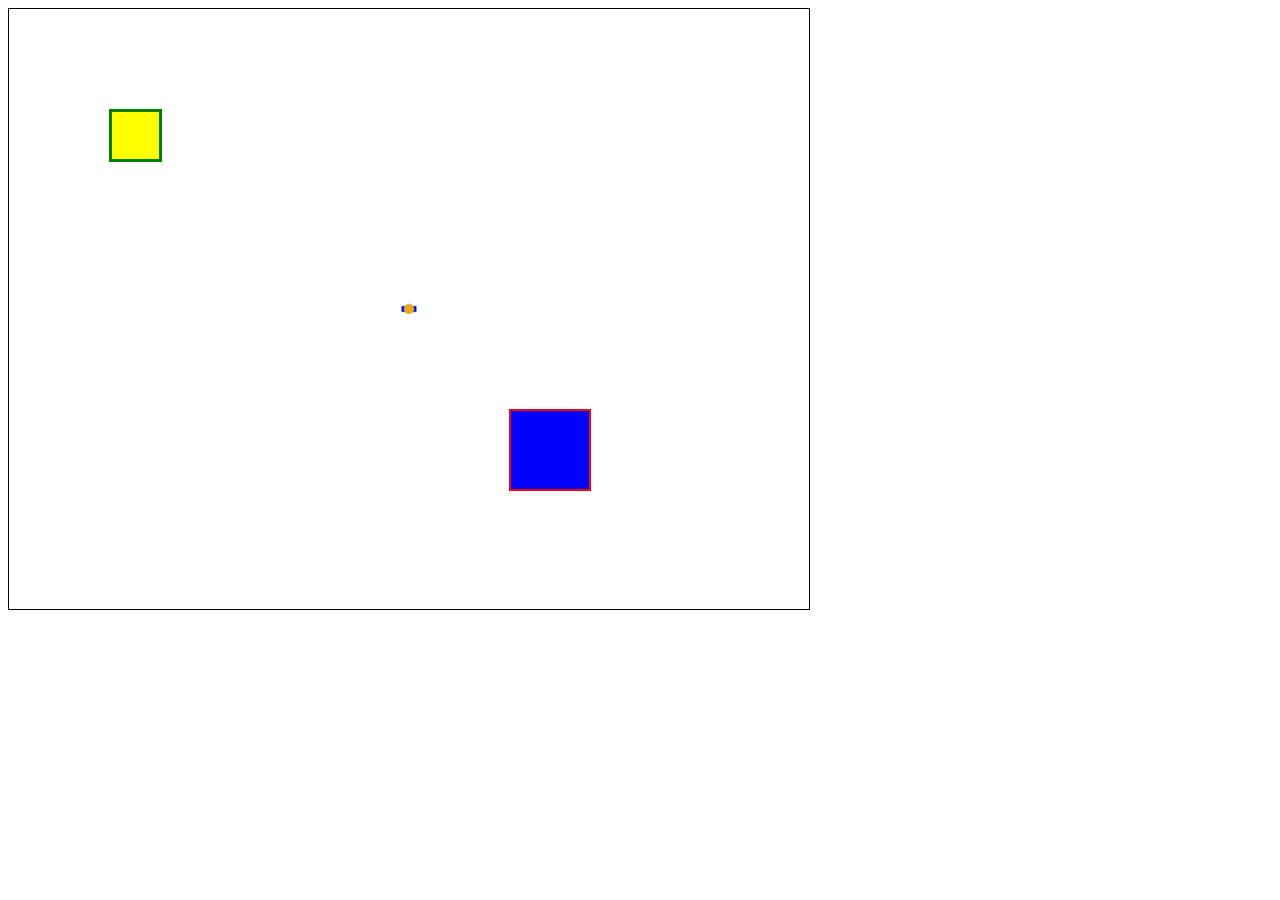
<file: index.html>
<!DOCTYPE html>
<html>
<head>
	<script type="text/javascript" src="https://code.jquery.com/jquery-2.1.1.js"></script>
	<script type="text/javascript" src="js/fabric.js"></script>
	<script type="text/javascript" src="js/math.js"></script>
	<script type="text/javascript" src="js/main.js"></script>
	<script type="text/javascript" src="js/levels.js"></script>
	<link rel="stylesheet" type="text/css" href="css/style.css">
	<title>The Game</title>
</head>
<body>
	<div class="main">
		<canvas id="c"></canvas>
	</div>
</body>
</html>
</file>
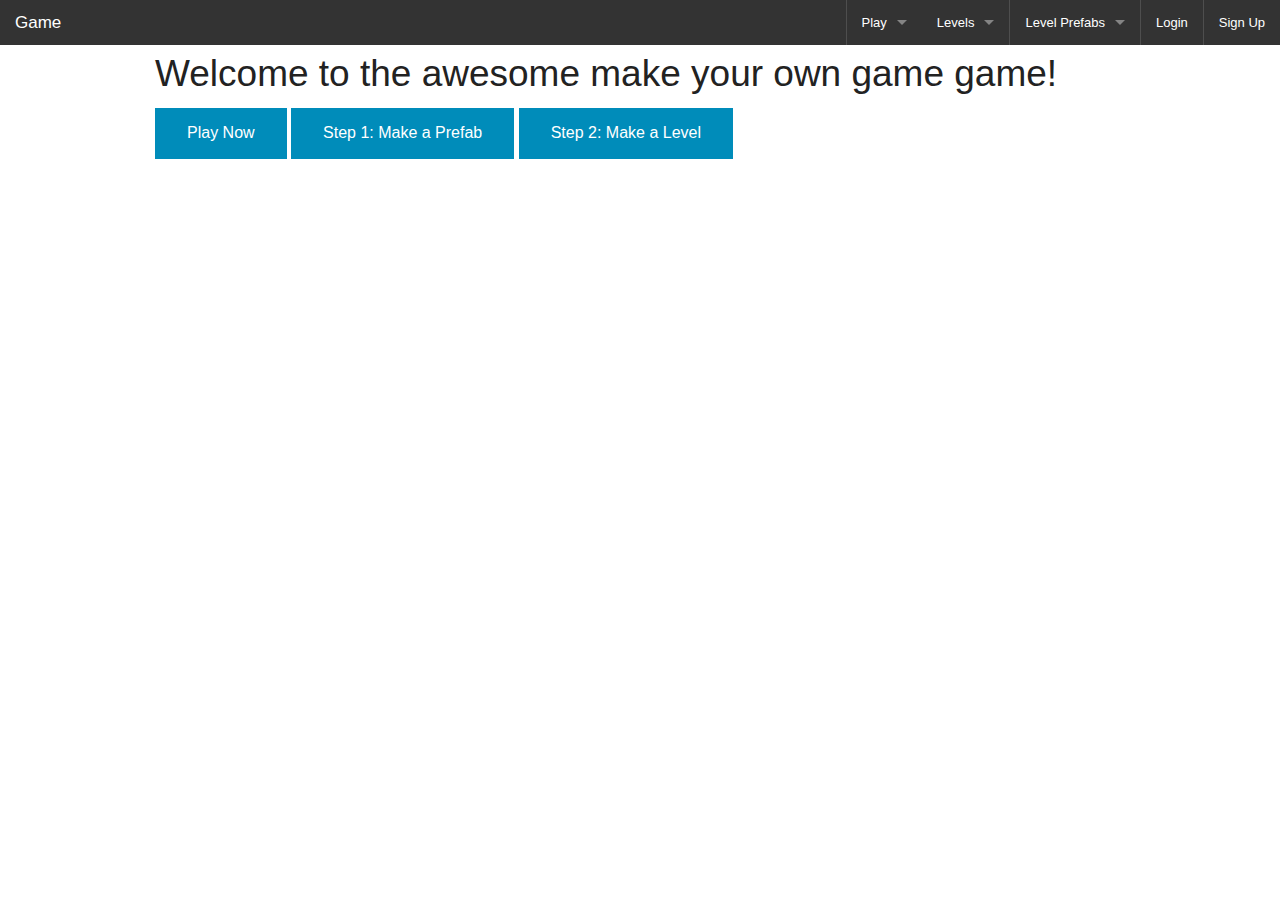
<file: Game/index.html>
<!DOCTYPE html>
<html>
  <head>
    <link rel="stylesheet" href="css/style.css">
    <link rel="stylesheet" href="js/lib/foundation/css/foundation.min.css" />
    <link rel="stylesheet" href="js/lib/font-awesome/css/font-awesome.css" />
    <link rel="stylesheet" href="js/lib/durandal/css/durandal.css" />
    <link rel="stylesheet" href="js/lib/jquery-modal/jquery.modal.css">
    <link href='http://fonts.googleapis.com/css?family=Luckiest+Guy' rel='stylesheet' type='text/css'>
  </head>
  <body>
    <div id="applicationHost"></div>
    <script src="js/lib/require/require.js" data-main="main"></script>
  </body>
</html>
</file>
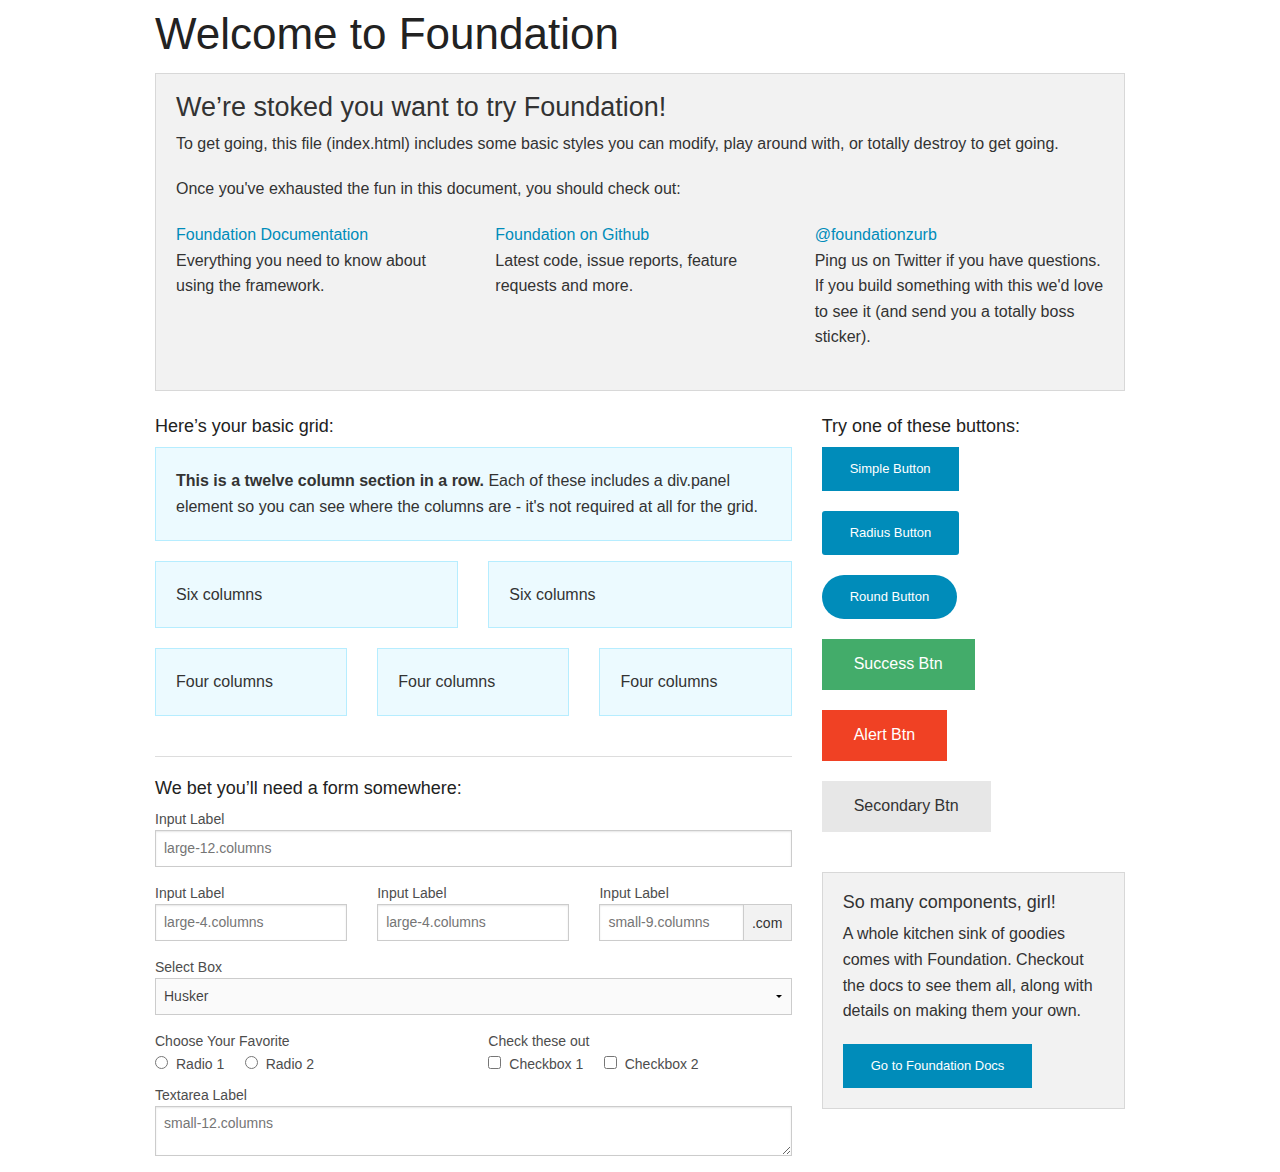
<file: Game/js/lib/foundation/index.html>
<!doctype html>
<html class="no-js" lang="en">
  <head>
    <meta charset="utf-8" />
    <meta name="viewport" content="width=device-width, initial-scale=1.0" />
    <title>Foundation | Welcome</title>
    <link rel="stylesheet" href="css/foundation.css" />
    <script src="js/vendor/modernizr.js"></script>
  </head>
  <body>
    
    <div class="row">
      <div class="large-12 columns">
        <h1>Welcome to Foundation</h1>
      </div>
    </div>
    
    <div class="row">
      <div class="large-12 columns">
      	<div class="panel">
	        <h3>We&rsquo;re stoked you want to try Foundation! </h3>
	        <p>To get going, this file (index.html) includes some basic styles you can modify, play around with, or totally destroy to get going.</p>
	        <p>Once you've exhausted the fun in this document, you should check out:</p>
	        <div class="row">
	        	<div class="large-4 medium-4 columns">
	    		<p><a href="http://foundation.zurb.com/docs">Foundation Documentation</a><br />Everything you need to know about using the framework.</p>
	    	</div>
	        	<div class="large-4 medium-4 columns">
	        		<p><a href="http://github.com/zurb/foundation">Foundation on Github</a><br />Latest code, issue reports, feature requests and more.</p>
	        	</div>
	        	<div class="large-4 medium-4 columns">
	        		<p><a href="http://twitter.com/foundationzurb">@foundationzurb</a><br />Ping us on Twitter if you have questions. If you build something with this we'd love to see it (and send you a totally boss sticker).</p>
	        	</div>        
					</div>
      	</div>
      </div>
    </div>

    <div class="row">
      <div class="large-8 medium-8 columns">
        <h5>Here&rsquo;s your basic grid:</h5>
        <!-- Grid Example -->

        <div class="row">
          <div class="large-12 columns">
            <div class="callout panel">
              <p><strong>This is a twelve column section in a row.</strong> Each of these includes a div.panel element so you can see where the columns are - it's not required at all for the grid.</p>
            </div>
          </div>
        </div>
        <div class="row">
          <div class="large-6 medium-6 columns">
            <div class="callout panel">
              <p>Six columns</p>
            </div>
          </div>
          <div class="large-6 medium-6 columns">
            <div class="callout panel">
              <p>Six columns</p>
            </div>
          </div>
        </div>
        <div class="row">
          <div class="large-4 medium-4 small-4 columns">
            <div class="callout panel">
              <p>Four columns</p>
            </div>
          </div>
          <div class="large-4 medium-4 small-4 columns">
            <div class="callout panel">
              <p>Four columns</p>
            </div>
          </div>
          <div class="large-4 medium-4 small-4 columns">
            <div class="callout panel">
              <p>Four columns</p>
            </div>
          </div>
        </div>
        
        <hr />
                
        <h5>We bet you&rsquo;ll need a form somewhere:</h5>
        <form>
				  <div class="row">
				    <div class="large-12 columns">
				      <label>Input Label</label>
				      <input type="text" placeholder="large-12.columns" />
				    </div>
				  </div>
				  <div class="row">
				    <div class="large-4 medium-4 columns">
				      <label>Input Label</label>
				      <input type="text" placeholder="large-4.columns" />
				    </div>
				    <div class="large-4 medium-4 columns">
				      <label>Input Label</label>
				      <input type="text" placeholder="large-4.columns" />
				    </div>
				    <div class="large-4 medium-4 columns">
				      <div class="row collapse">
				        <label>Input Label</label>
				        <div class="small-9 columns">
				          <input type="text" placeholder="small-9.columns" />
				        </div>
				        <div class="small-3 columns">
				          <span class="postfix">.com</span>
				        </div>
				      </div>
				    </div>
				  </div>
				  <div class="row">
				    <div class="large-12 columns">
				      <label>Select Box</label>
				      <select>
				        <option value="husker">Husker</option>
				        <option value="starbuck">Starbuck</option>
				        <option value="hotdog">Hot Dog</option>
				        <option value="apollo">Apollo</option>
				      </select>
				    </div>
				  </div>
				  <div class="row">
				    <div class="large-6 medium-6 columns">
				      <label>Choose Your Favorite</label>
				      <input type="radio" name="pokemon" value="Red" id="pokemonRed"><label for="pokemonRed">Radio 1</label>
				      <input type="radio" name="pokemon" value="Blue" id="pokemonBlue"><label for="pokemonBlue">Radio 2</label>
				    </div>
				    <div class="large-6 medium-6 columns">
				      <label>Check these out</label>
				      <input id="checkbox1" type="checkbox"><label for="checkbox1">Checkbox 1</label>
				      <input id="checkbox2" type="checkbox"><label for="checkbox2">Checkbox 2</label>
				    </div>
				  </div>
				  <div class="row">
				    <div class="large-12 columns">
				      <label>Textarea Label</label>
				      <textarea placeholder="small-12.columns"></textarea>
				    </div>
				  </div>
				</form>
      </div>     

      <div class="large-4 medium-4 columns">
			  <h5>Try one of these buttons:</h5>
			  <p><a href="#" class="small button">Simple Button</a><br/>
        <a href="#" class="small radius button">Radius Button</a><br/>
        <a href="#" class="small round button">Round Button</a><br/>            
        <a href="#" class="medium success button">Success Btn</a><br/>
        <a href="#" class="medium alert button">Alert Btn</a><br/>
        <a href="#" class="medium secondary button">Secondary Btn</a></p>           
				<div class="panel">
        	<h5>So many components, girl!</h5>
        	<p>A whole kitchen sink of goodies comes with Foundation. Checkout the docs to see them all, along with details on making them your own.</p>
        	<a href="http://foundation.zurb.com/docs/" class="small button">Go to Foundation Docs</a>          
        </div>
      </div>
    </div>
    
    <script src="js/vendor/jquery.js"></script>
    <script src="js/foundation.min.js"></script>
    <script>
      $(document).foundation();
    </script>
  </body>
</html>
</file>
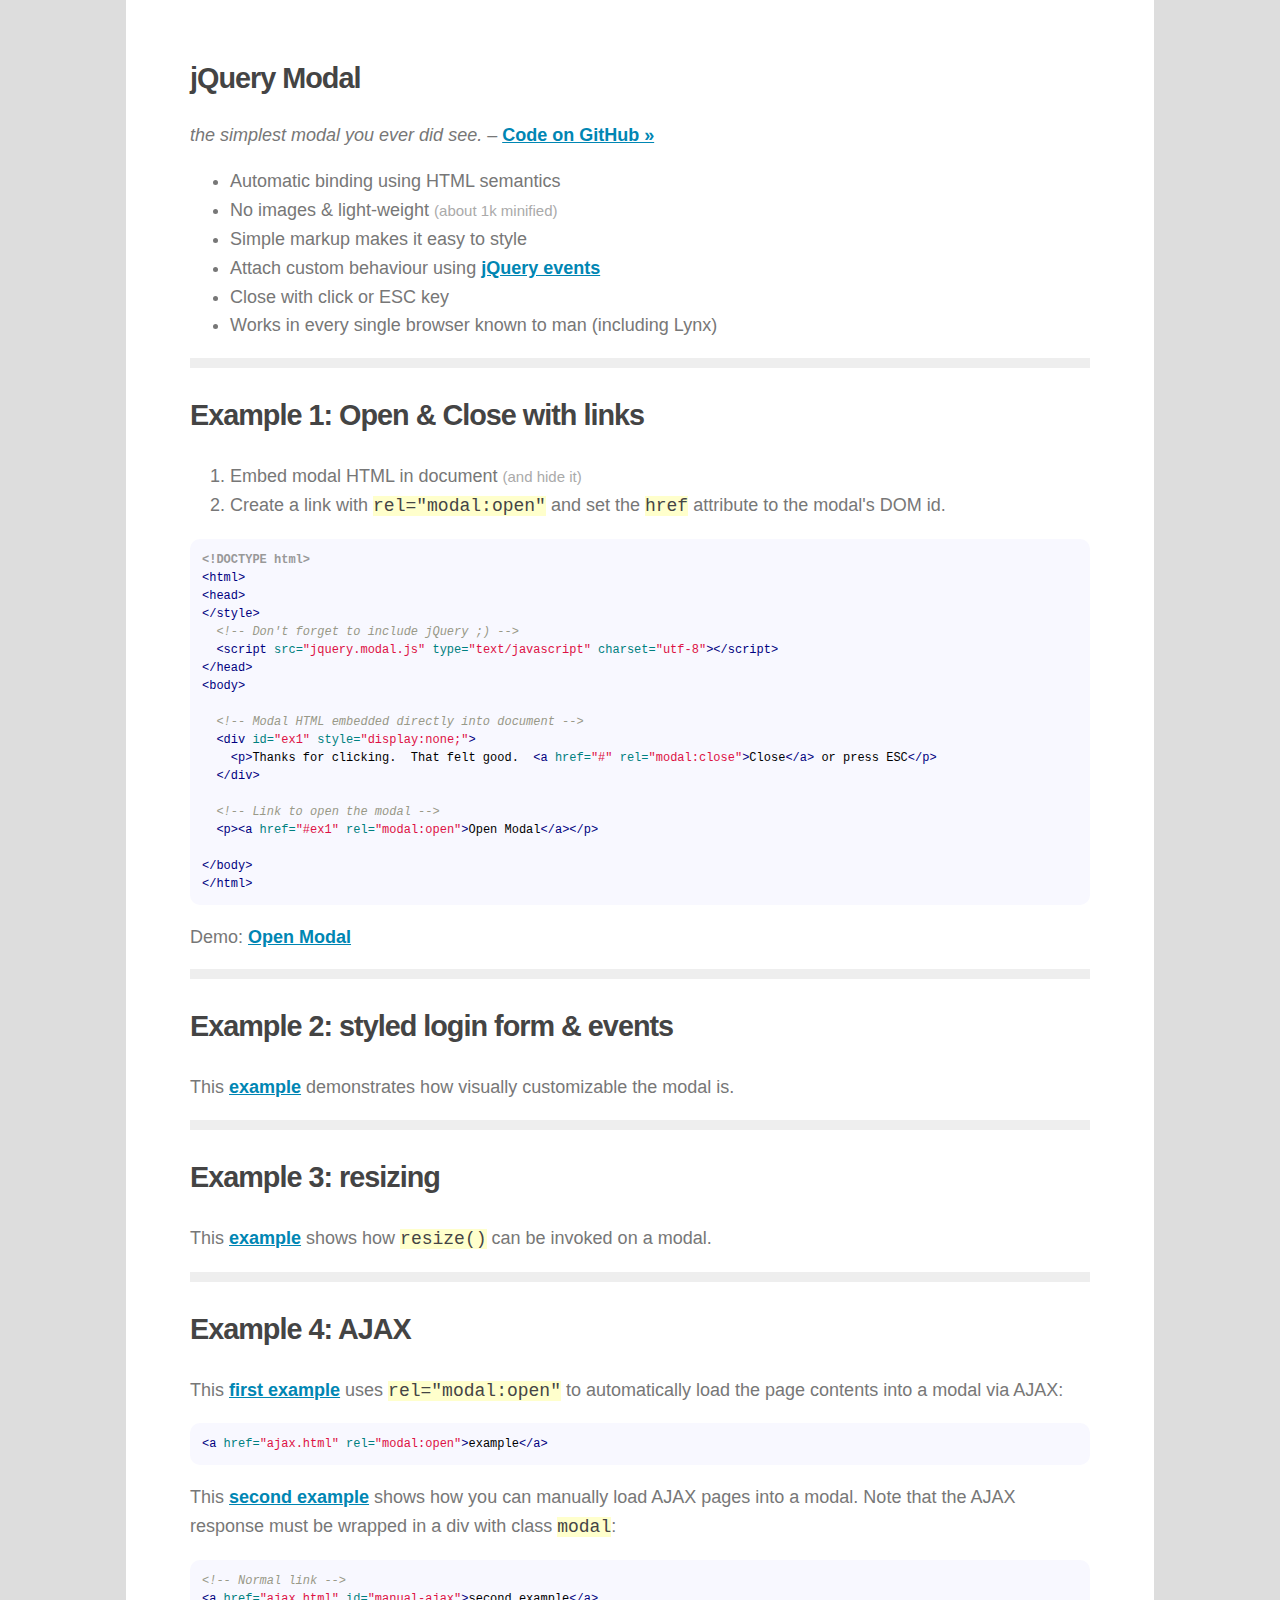
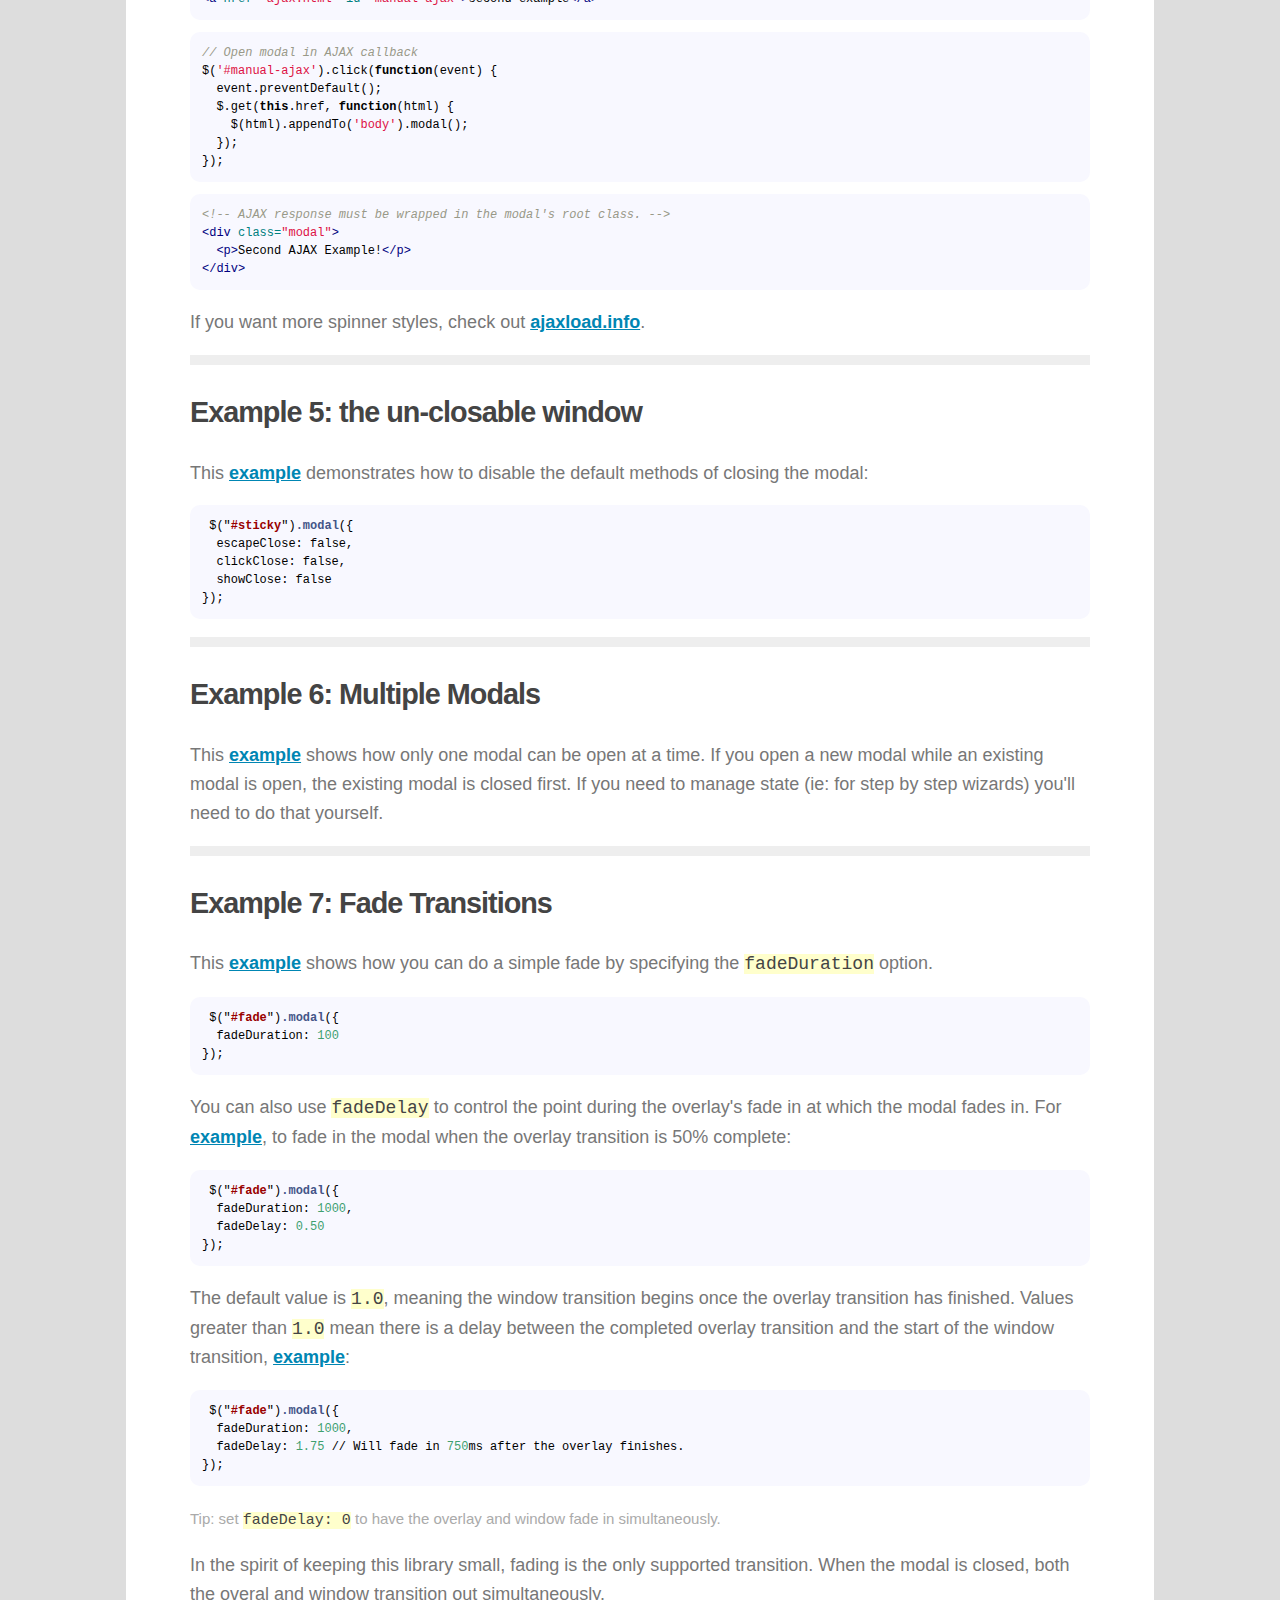
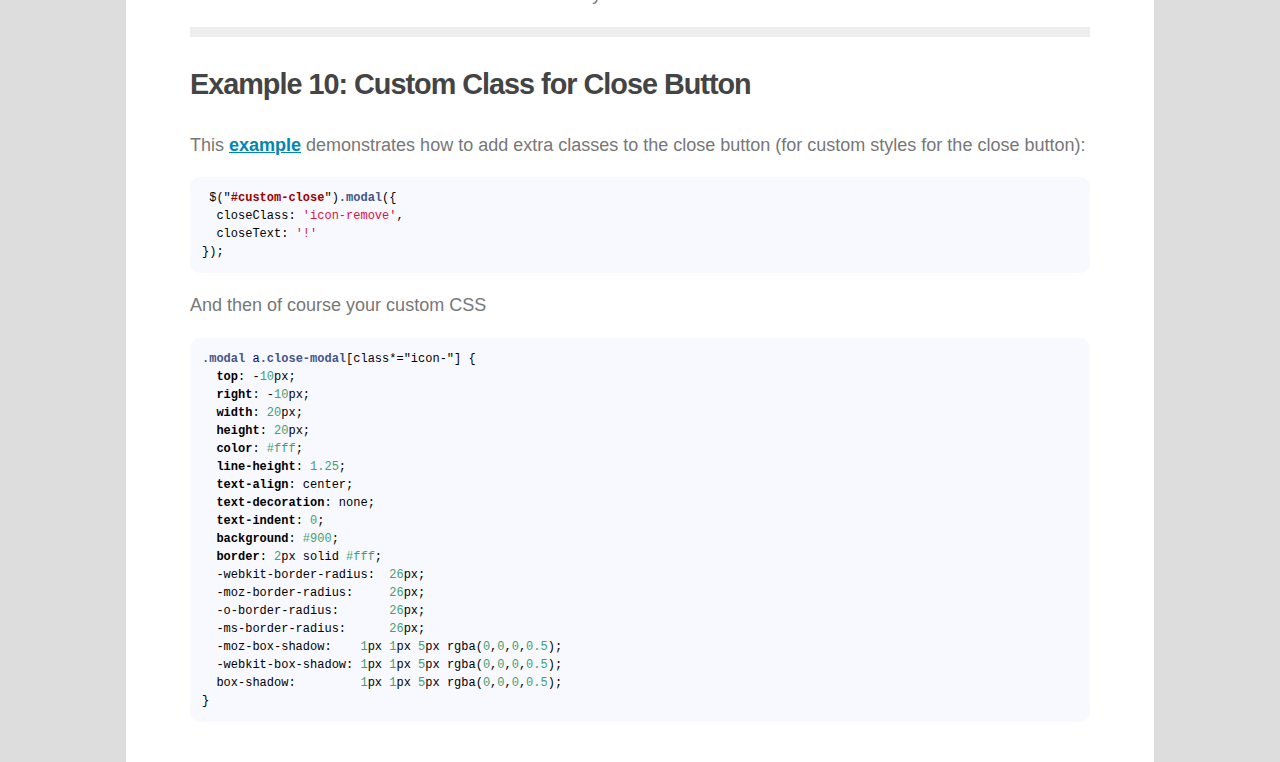
<file: Game/js/lib/jquery-modal/examples/index.html>
<!DOCTYPE html>
<html>
<head>
  <script src="http://ajax.googleapis.com/ajax/libs/jquery/1.8/jquery.min.js" type="text/javascript" charset="utf-8"></script>

  <script src="../jquery.modal.js" type="text/javascript" charset="utf-8"></script>
  <link rel="stylesheet" href="../jquery.modal.css" type="text/css" media="screen" />

  <script src="highlight/highlight.pack.js" type="text/javascript" charset="utf-8"></script>
  <script type="text/javascript" charset="utf-8"> hljs.initHighlightingOnLoad(); </script>
  <link rel="stylesheet" href="highlight/github.css" type="text/css" media="screen" />
  <link href='http://fonts.googleapis.com/css?family=Roboto:300,700' rel='stylesheet' type='text/css'>
  <style type="text/css" media="screen">
    html { background: #ddd; }
    body { font: normal 18px/1.6 'Open Sans', "Helvetica Neue", Arial, sans-serif; font-weight: 300; color: #777; padding: 2em 5%; width: 80%; max-width: 900px; margin: 0 auto; background: #fff; }
    small { color: #aaa; }
    h1,h2,h3,h4 { color: #444; font-weight: 700; font-size: 1.6em; letter-spacing: -1px; }
    a { color: #0086B3; font-weight: 700; }
    a:hover { color: #000; }
    p code, li code {background:#ffffcc; color: #444; }
    pre { font-size: 12px; line-height: 18px; }
    pre code { overflow: scroll; padding: 1em; border-radius: 10px; }
    hr { height: 10px; background: #eee; border: none; }
    table {width:100%;border-collapse:collapse;}
    td { border: 1px solid #eee; padding: 15px; }
    td pre { margin: 0; }

    /* Example 2 (login form) */
    .login_form.modal {
      border-radius: 0;
      line-height: 18px;
      padding: 0;
      font-family: "Lucida Grande", Verdana, sans-serif;
    }

    .login_form h3 {
      margin: 0;
      padding: 10px;
      color: #fff;
      font-size: 14px;
      background: -moz-linear-gradient(top, #2e5764, #1e3d47);
      background: -webkit-gradient(linear,left bottom,left top,color-stop(0, #1e3d47),color-stop(1, #2e5764));
    }

    .login_form.modal p { padding: 20px 30px; border-bottom: 1px solid #ddd; margin: 0;
      background: -webkit-gradient(linear,left bottom,left top,color-stop(0, #eee),color-stop(1, #fff));
      overflow: hidden;
    }
    .login_form.modal p:last-child { border: none; }
    .login_form.modal p label { float: left; font-weight: bold; color: #333; font-size: 13px; width: 110px; line-height: 22px; }
    .login_form.modal p input[type="text"],
    .login_form.modal p input[type="password"] {
      font: normal 12px/18px "Lucida Grande", Verdana;
      padding: 3px;
      border: 1px solid #ddd;
      width: 200px;
    }


    .part {
      display: none;
    }

  </style>
  <title>jQuery Modal</title>
</head>
<body>

<h1>jQuery Modal</h1>
<p><em>the simplest modal you ever did see.</em> &ndash; <a href="http://github.com/kylefox/jquery-modal">Code on GitHub &raquo;</a></p>
<ul>
  <li>Automatic binding using HTML semantics</li>
  <li>No images &amp; light-weight <small>(about 1k minified)</small></li>
  <li>Simple markup makes it easy to style</li>
  <li>Attach custom behaviour using <a href="http://api.jquery.com/category/events/">jQuery events</a></li>
  <li>Close with click or ESC key</li>
  <li>Works in every single browser known to man (including Lynx)</li>
</ul>





<hr />

<h2>Example 1: Open &amp; Close with links</h2>
<ol>
  <li>Embed modal HTML in document <small>(and hide it)</small></li>
  <li>Create a link with <code>rel="modal:open"</code> and set the <code>href</code> attribute to the modal's DOM id.</li>
</ol>
<pre><code>&lt;!DOCTYPE html&gt;
&lt;html&gt;
&lt;head&gt;
&lt;/style&gt;
  &lt;!-- Don't forget to include jQuery ;) --&gt;
  &lt;script src=&quot;jquery.modal.js&quot; type=&quot;text/javascript&quot; charset=&quot;utf-8&quot;&gt;&lt;/script&gt;
&lt;/head&gt;
&lt;body&gt;

  &lt;!-- Modal HTML embedded directly into document --&gt;
  &lt;div id=&quot;ex1&quot; style=&quot;display:none;&quot;&gt;
    &lt;p&gt;Thanks for clicking.  That felt good.  &lt;a href=&quot;#&quot; rel=&quot;modal:close&quot;&gt;Close&lt;/a&gt; or press ESC&lt;/p&gt;
  &lt;/div&gt;

  &lt;!-- Link to open the modal --&gt;
  &lt;p&gt;&lt;a href=&quot;#ex1&quot; rel=&quot;modal:open&quot;&gt;Open Modal&lt;/a&gt;&lt;/p&gt;

&lt;/body&gt;
&lt;/html&gt;
</code></pre>

<!-- Link to open the modal -->
<p>Demo: <a href="#ex1" rel="modal:open">Open Modal</a></p>

<!-- Modal HTML embedded directly into document -->
<div class="modal" id="ex1" style="display:none;">
  <p>Thanks for clicking.  That felt good.  <br />Click <a href="#" rel="modal:close">close</a>, click the overlay, or press ESC</p>
</div>


<hr />

<h2>Example 2: styled login form &amp; events</h2>

<p>This <a href="#ex2" rel="modal:open">example</a> demonstrates how visually customizable the modal is.</p>

<!-- Modal HTML embedded directly into document -->
<form action="" class="login_form modal" id="ex2" style="display:none;">
  <h3>Please login to continue</h3>
  <p><label>Username:</label><input type="text" /></p>
  <p><label>Password:</label><input type="password" /></p>
  <p><input type="submit" value="Login" /></p>
</form>

<hr />

<h2>Example 3: resizing</h2>
<p>This <a href="#ex3" rel="modal:open">example</a> shows how <code>resize()</code> can be invoked on a modal.</p>
<div id="ex3" class="modal">
  <p><a id="more" href="#more">More!</a></p>
  <p>Lorem ipsum dolor sit amet, consectetur adipisicing elit, sed do eiusmod tempor incididunt ut labore et dolore magna aliqua. Ut enim ad minim veniam, quis nostrud exercitation ullamco laboris nisi ut aliquip ex ea commodo consequat.</p>
</div>

<hr />

<h2>Example 4: AJAX</h2>

<p>This <a href="ajax.html" rel="modal:open">first example</a> uses <code>rel="modal:open"</code> to automatically load the page contents into a modal via AJAX:</p>

<pre><code>&lt;a href=&quot;ajax.html&quot; rel=&quot;modal:open&quot;&gt;example&lt;/a&gt;</code></pre>

<p>This <a href="ajax2.html" id="manual-ajax">second example</a> shows how you can manually load AJAX pages into a modal. Note that the AJAX response must be wrapped in a div with class <code>modal</code>:</p>

<pre><code>&lt;!-- Normal link --&gt;<br/>&lt;a href=&quot;ajax.html&quot; id=&quot;manual-ajax&quot;&gt;second example&lt;/a&gt;</code></pre>

<pre><code>// Open modal in AJAX callback
$('#manual-ajax').click(function(event) {
  event.preventDefault();
  $.get(this.href, function(html) {
    $(html).appendTo('body').modal();
  });
});</code></pre>

<pre><code>&lt;!-- AJAX response must be wrapped in the modal's root class. --&gt;<br/>&lt;div class=&quot;modal&quot;&gt;<br/>  &lt;p&gt;Second AJAX Example!&lt;/p&gt;<br/>&lt;/div&gt;</pre></code>

<p>If you want more spinner styles, check out <a href="http://ajaxload.info/">ajaxload.info</a>.</p>

<hr />

<h2>Example 5: the un-closable window</h2>
<p>
  This <a href="#ex5">example</a> demonstrates how to disable the default methods of closing the modal:

<pre><code> $("#sticky").modal({
  escapeClose: false,
  clickClose: false,
  showClose: false
});</code></pre>


</p>
<div id="ex5" class="modal">
  <p>If you do this, be sure to provide the user with an alternate method of <a href="#" rel="modal:close">closing the window.</a></p>
</div>

<hr />

<h2>Example 6: Multiple Modals</h2>

<p>This <a href="#ex6-1" rel="modal:open">example</a> shows how only one modal can be open at a time. If you open a new modal while an existing modal is open, the existing modal is closed first. If you need to manage state (ie: for step by step wizards) you'll need to do that yourself.</p>

<div class="modal" id="ex6-1" style="display:none;">
  <p>I'm the first modal. <a href="#ex6-2" rel="modal:open">Open second modal...</a></p>
</div>

<div class="modal" id="ex6-2" style="display:none;">
  <p>I'm the second modal. <a href="#ex6-3" rel="modal:open">Open third modal...</a></p>
</div>

<div class="modal" id="ex6-3" style="display:none;">
  <p>I'm the third modal. You get the idea.</p>
</div>

<hr />

<h2>Example 7: Fade Transitions</h2>

<p>This <a href="#ex7">example</a> shows how you can do a simple fade by specifying the <code>fadeDuration</code> option.</p>

<pre><code> $("#fade").modal({
  fadeDuration: 100
});</code></pre>

<p>You can also use <code>fadeDelay</code> to control the point during the overlay's fade in at which the modal fades in. For <a href="#ex8">example</a>, to fade in the modal when the overlay transition is 50% complete:</p>

<pre><code> $("#fade").modal({
  fadeDuration: 1000,
  fadeDelay: 0.50
});</code></pre>

<p>The default value is <code>1.0</code>, meaning the window transition begins once the overlay transition has finished. Values greater than <code>1.0</code> mean there is a delay between the completed overlay transition and the start of the window transition, <a href="#ex9">example</a>:</p>

<pre><code> $("#fade").modal({
  fadeDuration: 1000,
  fadeDelay: 1.75 // Will fade in 750ms after the overlay finishes.
});</code></pre>

<p><small>Tip: set <code>fadeDelay: 0</code> to have the overlay and window fade in simultaneously.</small></p>

<p>In the spirit of keeping this library small, fading is the only supported transition. When the modal is closed, both the overal and window transition out simultaneously.</p>

<div id="ex7" class="modal">
  <p>Lorem ipsum dolor sit amet, consectetur adipisicing elit, sed do eiusmod
  tempor incididunt ut labore et dolore magna aliqua. Ut enim ad minim veniam,
  quis nostrud exercitation ullamco laboris nisi ut aliquip ex ea commodo
  consequat. Duis aute irure dolor in reprehenderit in voluptate velit esse
  cillum dolore eu fugiat nulla pariatur. Excepteur sint occaecat cupidatat non
  proident, sunt in culpa qui officia deserunt mollit anim id est laborum.</p>
</div>

<div id="ex8" class="modal">
  <p>This modal starts fading in once the overlay is 50% faded in.</p>
</div>

<div id="ex9" class="modal">
  <p>This modal starts fading in well after the overlay has finished transitioning.</p>
</div>

<hr/>

<h2>Example 10: Custom Class for Close Button</h2>
<p>
  This <a href="#ex10">example</a> demonstrates how to add extra classes to the close button (for custom styles for the close button):
</p>

<pre><code> $("#custom-close").modal({
  closeClass: 'icon-remove',
  closeText: '!'
});</code></pre>
<p>And then of course your custom CSS</p>
<pre><code>.modal a.close-modal[class*="icon-"] {
  top: -10px;
  right: -10px;
  width: 20px;
  height: 20px;
  color: #fff;
  line-height: 1.25;
  text-align: center;
  text-decoration: none;
  text-indent: 0;
  background: #900;
  border: 2px solid #fff;
  -webkit-border-radius:  26px;
  -moz-border-radius:     26px;
  -o-border-radius:       26px;
  -ms-border-radius:      26px;
  -moz-box-shadow:    1px 1px 5px rgba(0,0,0,0.5);
  -webkit-box-shadow: 1px 1px 5px rgba(0,0,0,0.5);
  box-shadow:         1px 1px 5px rgba(0,0,0,0.5);
}</code></pre>

<div id="ex10" class="modal">
  <p>This modal has a fancy-shmancy close button.</p>
</div>

<style type="text/css">
  .modal a.close-modal[class*="icon-"] {
    top: -10px;
    right: -10px;
    width: 20px;
    height: 20px;
    color: #fff;
    line-height: 1.25;
    text-align: center;
    text-decoration: none;
    text-indent: 0;
    background: #900;
    border: 2px solid #fff;
    -webkit-border-radius: 26px;
    -moz-border-radius: 26px;
    -o-border-radius: 26px;
    -ms-border-radius: 26px;
    -moz-box-shadow:    1px 1px 5px rgba(0,0,0,0.5);
    -webkit-box-shadow: 1px 1px 5px rgba(0,0,0,0.5);
    box-shadow:         1px 1px 5px rgba(0,0,0,0.5);
  }
</style>

<script type="text/javascript" charset="utf-8">
  $(function() {

    function log_modal_event(event, modal) {
      if(typeof console != 'undefined' && console.log) console.log("[event] " + event.type);
    };

    $(document).on($.modal.BEFORE_BLOCK, log_modal_event);
    $(document).on($.modal.BLOCK, log_modal_event);
    $(document).on($.modal.BEFORE_OPEN, log_modal_event);
    $(document).on($.modal.OPEN, log_modal_event);
    $(document).on($.modal.BEFORE_CLOSE, log_modal_event);
    $(document).on($.modal.CLOSE, log_modal_event);
    $(document).on($.modal.AJAX_SEND, log_modal_event);
    $(document).on($.modal.AJAX_SUCCESS, log_modal_event);
    $(document).on($.modal.AJAX_COMPLETE, log_modal_event);

    $('#more').click(function() {
      $(this).parent().after($(this).parent().next().clone());
      $.modal.resize();
      return false;
    });

    $('#manual-ajax').click(function(event) {
      event.preventDefault();
      $.get(this.href, function(html) {
        $(html).appendTo('body').modal();
      });
    });

    $('a[href="#ex5"]').click(function(event) {
      event.preventDefault();
      $(this).modal({
        escapeClose: false,
        clickClose: false,
        showClose: false
      });
    });

    $('a[href="#ex7"]').click(function(event) {
      event.preventDefault();
      $(this).modal({
        fadeDuration: 250
      });
    });

    $('a[href="#ex8"]').click(function(event) {
      event.preventDefault();
      $(this).modal({
        fadeDuration: 1000,
        fadeDelay: 0.50
      });
    });

    $('a[href="#ex9"]').click(function(event) {
      event.preventDefault();
      $(this).modal({
        fadeDuration: 1000,
        fadeDelay: 1.75
      });
    });

    $('a[href="#ex10"]').click(function(event){
      event.preventDefault();
      $(this).modal({
        closeClass: 'icon-remove',
        closeText: '!'
      });
    });

  });
</script>
</body>
</html>
</file>
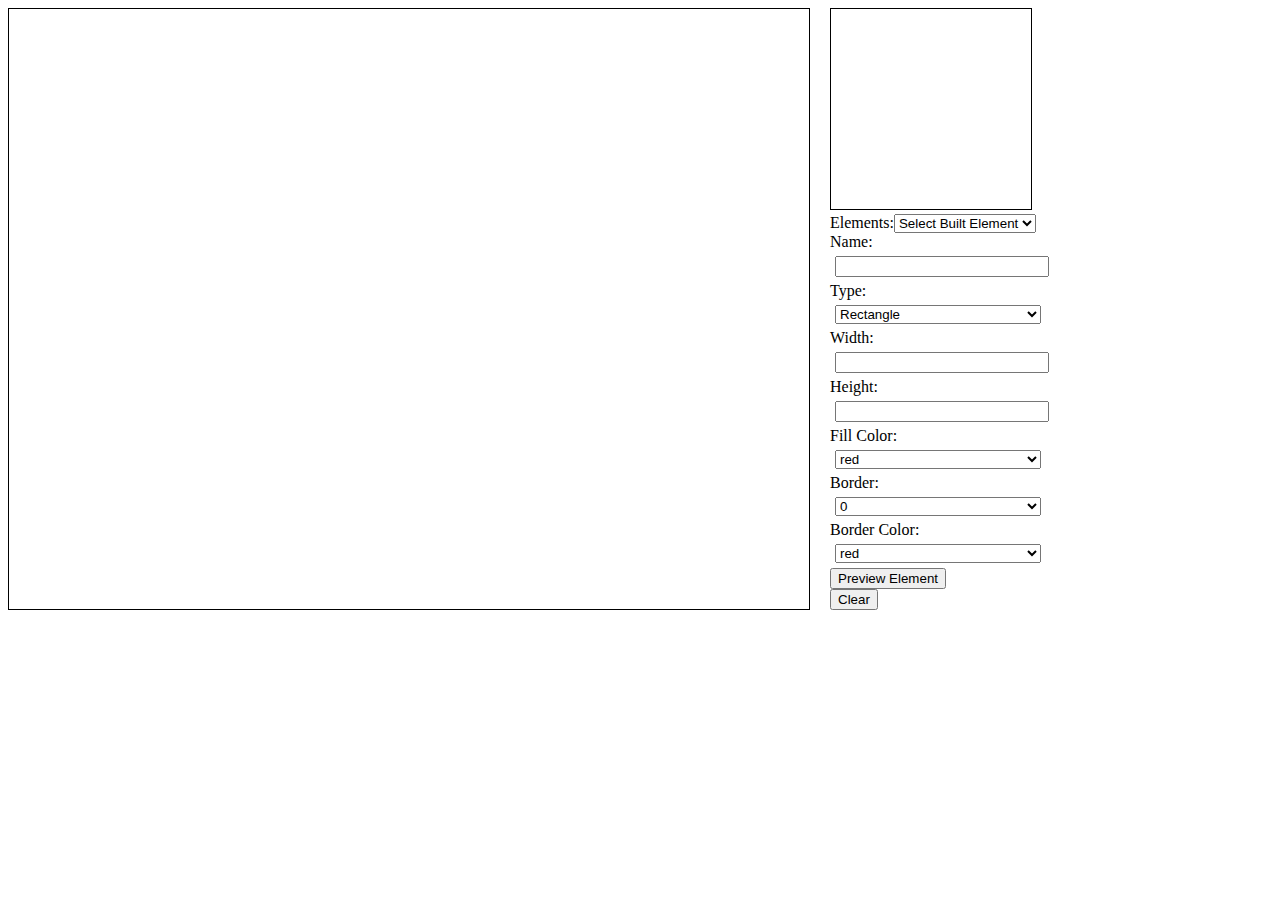
<file: snsLevelBuilder.html>
<!DOCTYPE html>
<html>
<head>
	<script type="text/javascript" src="https://code.jquery.com/jquery-2.1.1.js"></script>
	<script type="text/javascript" src="js/knockout-3.2.0.js"></script>
	<script type="text/javascript" src="js/firebase.js"></script>
	<script type="text/javascript" src="js/snsLevelBuilder.js"></script>

	<link rel="stylesheet" type="text/css" href="css/style.css">
	
	<title>Shoot and Slash - Level Builder</title>
</head>
<body>
	<div class="main" style="float: left">
		<canvas id="c"></canvas>
	</div>
	<div class="controls" style="float: left; margin-left: 20px;">
		<div class="level-object-container">
			<canvas id="preview-canvas"></canvas>
			<div>
				Elements:<select data-bind="options: builtElements, optionsText: function(item){return item.name}, optionsCaption: 'Select Built Element', value: selectedBuiltElement"></select>
			</div>
			<div class="inputs-container">
				<form data-bind="submit: previewElement">
					Name: <input type="text" data-bind="textInput: previewElementName"></input>
					Type: <select data-bind="options: types, value: previewElementType"></select>
					<span data-bind="visible: previewElementType() === 'Circle'">Radius: <input type="number" data-bind="value: previewElementRadius"></input></span>
					<span data-bind="visible: previewElementType() === 'Rectangle'">Width: <input type="number" data-bind="value: previewElementWidth"></input></span>
					<span data-bind="visible: previewElementType() === 'Rectangle'">Height: <input type="number" data-bind="value: previewElementHeight"></input></span>
					Fill Color: <select data-bind="options: colors, value: previewElementFillStyle"></select>
					Border: <select data-bind="options: widths, value: previewElementLineWidth"></select>
					Border Color: <select data-bind="options: colors, value: previewElementStrokeStyle"></select>
					<button type="submit">Preview Element</button>
				</form>
				<button data-bind="clearPreview">Clear</button>
				<div id="message-output"></div>
			</div>
		</div>
	</div>
</body>
</html>
</file>
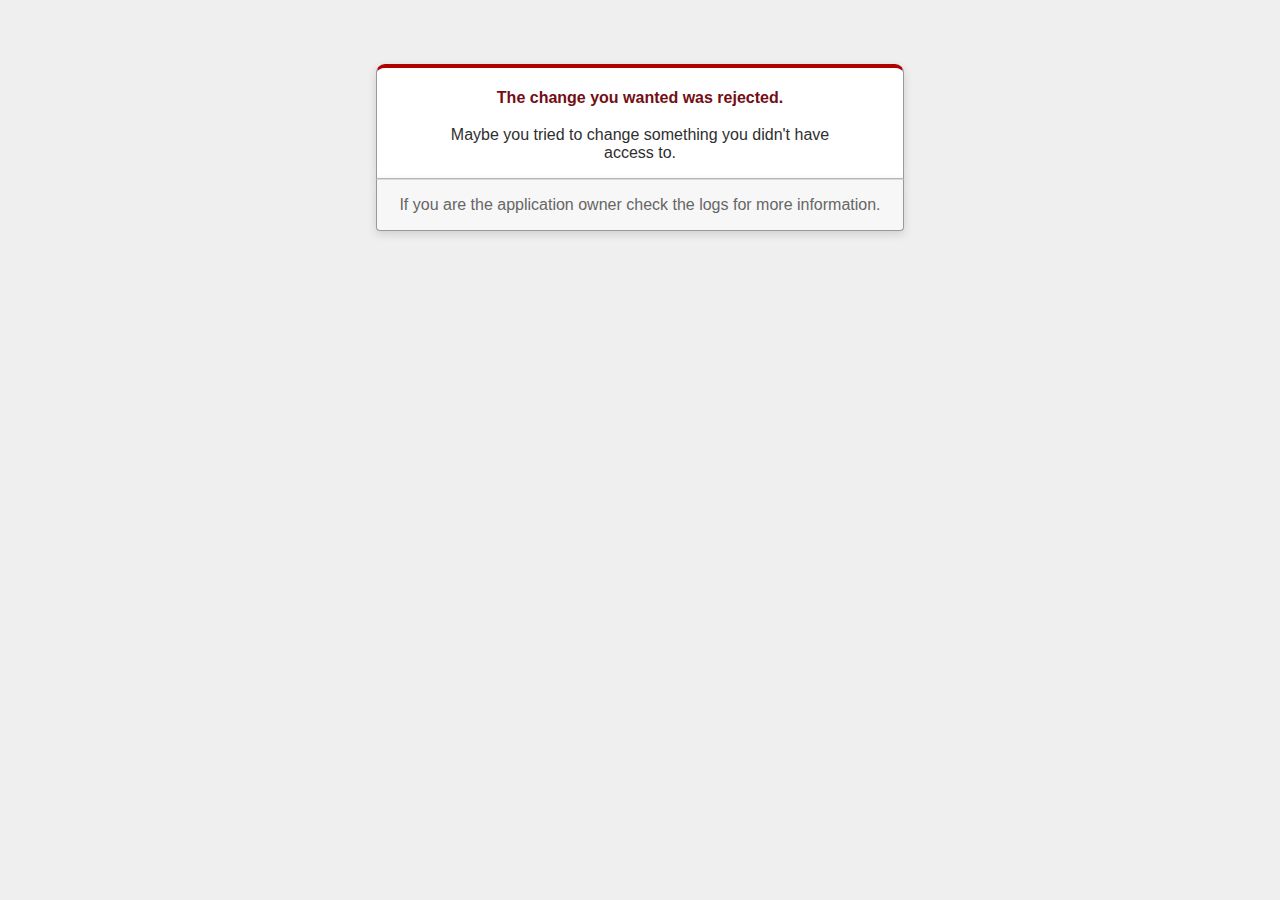
<file: public/422.html>
<!DOCTYPE html>
<html>
<head>
  <title>The change you wanted was rejected (422)</title>
  <meta name="viewport" content="width=device-width,initial-scale=1">
  <style>
  body {
    background-color: #EFEFEF;
    color: #2E2F30;
    text-align: center;
    font-family: arial, sans-serif;
    margin: 0;
  }

  div.dialog {
    width: 95%;
    max-width: 33em;
    margin: 4em auto 0;
  }

  div.dialog > div {
    border: 1px solid #CCC;
    border-right-color: #999;
    border-left-color: #999;
    border-bottom-color: #BBB;
    border-top: #B00100 solid 4px;
    border-top-left-radius: 9px;
    border-top-right-radius: 9px;
    background-color: white;
    padding: 7px 12% 0;
    box-shadow: 0 3px 8px rgba(50, 50, 50, 0.17);
  }

  h1 {
    font-size: 100%;
    color: #730E15;
    line-height: 1.5em;
  }

  div.dialog > p {
    margin: 0 0 1em;
    padding: 1em;
    background-color: #F7F7F7;
    border: 1px solid #CCC;
    border-right-color: #999;
    border-left-color: #999;
    border-bottom-color: #999;
    border-bottom-left-radius: 4px;
    border-bottom-right-radius: 4px;
    border-top-color: #DADADA;
    color: #666;
    box-shadow: 0 3px 8px rgba(50, 50, 50, 0.17);
  }
  </style>
</head>

<body>
  <!-- This file lives in public/422.html -->
  <div class="dialog">
    <div>
      <h1>The change you wanted was rejected.</h1>
      <p>Maybe you tried to change something you didn't have access to.</p>
    </div>
    <p>If you are the application owner check the logs for more information.</p>
  </div>
</body>
</html>
</file>
<file: css/style.css>
body {
	overflow: hidden;
}

#c {
	padding: 0;
	margin: 0;
	border: 1px solid black;
}

#preview-canvas {
	padding: 0;
	margin: 0;
	border: 1px solid black;
}

.level-select-container {
	/*float: left;*/
	width: 100%;
	padding: 5px;
}

.level-object-container {
/*	float: left;*/
	width: 100%;
}

.inputs-container {
	display: block;
}

.inputs-container input, .inputs-container select {
	margin: 5px;
	display: block;
	width: 100%;
}
</file>
<file: Game/css/style.css>
body {
	overflow: hidden;
}

#c, #level-canvas {
	padding: 0;
	margin: 5px;
	border: 1px solid black;
}

#preview-canvas {
	padding: 0;
	margin: 0;
	border: 1px solid black;
}

.level-select-container {
	/*float: left;*/
	width: 100%;
	padding: 5px;
}

.level-object-container {
/*	float: left;*/
	width: 100%;
}

.inputs-container {
	display: block;
}

.inputs-container input, .inputs-container select {
	margin: 5px;
	display: block;
	width: 100%;
}

.fullWidth {
   width: 99% !important;
   margin-left: auto !important;
   margin-right: auto !important;
   max-width: initial !important;
}
</file>
<file: Game/js/lib/durandal/css/durandal.css>
/*!
 * Durandal 2.1.0 Copyright (c) 2012 Blue Spire Consulting, Inc. All Rights Reserved.
 * Available via the MIT license.
 * see: http://durandaljs.com or https://github.com/BlueSpire/Durandal for details
 */

.modalBlockout {
    position: fixed;
    top: 0;
    left: 0;
    width: 100%;
    height: 100%;
    background: black;
    opacity: 0;

    pointer-events: auto;

    -webkit-backface-visibility: hidden;

    -webkit-transition: opacity 0.1s linear;
    -moz-transition: opacity 0.1s linear;
    -o-transition: opacity 0.1s linear;
    transition: opacity 0.1s linear;
}

.modalHost {
    top: 50%;
    left: 50%;
    position: fixed;
    opacity: 0;

    -webkit-backface-visibility: hidden;

    -webkit-transition: opacity 0.1s linear;
    -moz-transition: opacity 0.1s linear;
    -o-transition: opacity 0.1s linear;
    transition: opacity 0.1s linear;
}

.messageBox {
    min-width: 300px;
}

.durandal-view-404 {
    color: red;
    margin: 8px 0;
    padding: 8px;

    -webkit-box-shadow: 0 3px 7px rgba(0, 0, 0, 0.3);
    -moz-box-shadow: 0 3px 7px rgba(0, 0, 0, 0.3);
    box-shadow: 0 3px 7px rgba(0, 0, 0, 0.3);

    border: 1px solid #999;
    border: 1px solid rgba(0, 0, 0, 0.3);
    -webkit-border-radius: 6px;
    -moz-border-radius: 6px;
    border-radius: 6px;
}

@-webkit-keyframes fadeOut {
    0% {opacity: 1;}
    100% {opacity: 0;}
}

@-moz-keyframes fadeOut {
    0% {opacity: 1;}
    100% {opacity: 0;}
}

@-o-keyframes fadeOut {
    0% {opacity: 1;}
    100% {opacity: 0;}
}

@keyframes fadeOut {
    0% {opacity: 1;}
    100% {opacity: 0;}
}

.entrance-out {
    -webkit-animation-fill-mode:both;
    -moz-animation-fill-mode:both;
    -ms-animation-fill-mode:both;
    -o-animation-fill-mode:both;
    animation-fill-mode:both;
    -webkit-animation-duration:0.1s;
    -moz-animation-duration:0.1s;
    -ms-animation-duration:0.1s;
    -o-animation-duration:0.1s;
    animation-duration:0.1s;
    -webkit-animation-name: fadeOut;
    -moz-animation-name: fadeOut;
    -o-animation-name: fadeOut;
    animation-name: fadeOut;
}

@-webkit-keyframes slideInRight {
    0% {
        opacity: 0;
        -webkit-transform: translateX(20px);
    }

    100% {
        opacity: 1;
        -webkit-transform: translateX(0);
    }
}

@-moz-keyframes slideInRight {
    0% {
        opacity: 0;
        -moz-transform: translateX(20px);
    }

    100% {
        opacity: 1;
        -moz-transform: translateX(0);
    }
}

@-o-keyframes slideInRight {
    0% {
        opacity: 0;
        -o-transform: translateX(20px);
    }

    100% {
        opacity: 1;
        -o-transform: translateX(0);
    }
}

@keyframes slideInRight {
    0% {
        opacity: 0;
        transform: translateX(20px);
    }

    100% {
        opacity: 1;
        transform: translateX(0);
    }
}

.entrance-in {
    -webkit-animation-fill-mode:both;
    -moz-animation-fill-mode:both;
    -ms-animation-fill-mode:both;
    -o-animation-fill-mode:both;
    animation-fill-mode:both;
    -webkit-animation-duration:0.5s;
    -moz-animation-duration:0.5s;
    -ms-animation-duration:0.5s;
    -o-animation-duration:0.5s;
    animation-duration:0.5s;
    -webkit-animation-name: slideInRight;
    -moz-animation-name: slideInRight;
    -o-animation-name: slideInRight;
    animation-name: slideInRight;
}

@-webkit-keyframes fadeIn {
    0% {opacity: 0;}
    100% {opacity: 1;}
}

@-moz-keyframes fadeIn {
    0% {opacity: 0;}
    100% {opacity: 1;}
}

@-o-keyframes fadeIn {
    0% {opacity: 0;}
    100% {opacity: 1;}
}

@keyframes fadeIn {
    0% {opacity: 0;}
    100% {opacity: 1;}
}

.entrance-in-fade {
    -webkit-animation-fill-mode:both;
    -moz-animation-fill-mode:both;
    -ms-animation-fill-mode:both;
    -o-animation-fill-mode:both;
    animation-fill-mode:both;
    -webkit-animation-duration:0.5s;
    -moz-animation-duration:0.5s;
    -ms-animation-duration:0.5s;
    -o-animation-duration:0.5s;
    animation-duration:0.5s;
    -webkit-animation-name: fadeIn;
    -moz-animation-name: fadeIn;
    -o-animation-name: fadeIn;
    animation-name: fadeIn;
}
</file>
<file: Game/js/lib/jquery-modal/examples/highlight/github.css>
/*

github.com style (c) Vasily Polovnyov <vast@whiteants.net>

*/

pre code {
  display: block;
  color: #000;
  background: #f8f8ff
}

pre .comment,
pre .template_comment,
pre .diff .header,
pre .javadoc {
  color: #998;
  font-style: italic
}

pre .keyword,
pre .css .rule .keyword,
pre .winutils,
pre .javascript .title,
pre .lisp .title,
pre .subst {
  color: #000;
  font-weight: bold
}

pre .number,
pre .hexcolor {
  color: #40a070
}

pre .string,
pre .attribute .value,
pre .phpdoc,
pre .tex .formula {
  color: #d14
}

pre .title,
pre .id {
  color: #900;
  font-weight: bold
}

pre .javascript .title,
pre .lisp .title,
pre .subst {
  font-weight: normal
}

pre .class .title,
pre .tex .command {
  color: #458;
  font-weight: bold
}

pre .tag,
pre .css .keyword,
pre .html .keyword,
pre .tag .title,
pre .django .tag .keyword {
  color: #000080;
  font-weight: normal
}

pre .attribute,
pre .variable,
pre .instancevar,
pre .lisp .body {
  color: #008080
}

pre .regexp {
  color: #009926
}

pre .class {
  color: #458;
  font-weight: bold
}

pre .symbol,
pre .ruby .symbol .string,
pre .ruby .symbol .keyword,
pre .ruby .symbol .keymethods,
pre .lisp .keyword,
pre .tex .special {
  color: #990073
}

pre .builtin,
pre .built_in,
pre .lisp .title {
  color: #0086b3
}

pre .preprocessor,
pre .pi,
pre .doctype,
pre .shebang,
pre .cdata {
  color: #999;
  font-weight: bold
}

pre .deletion {
  background: #fdd
}

pre .addition {
  background: #dfd
}

pre .diff .change {
  background: #0086b3
}

pre .chunk {
  color: #aaa
}

pre .tex .formula {
  opacity: 0.5;
}
</file>
